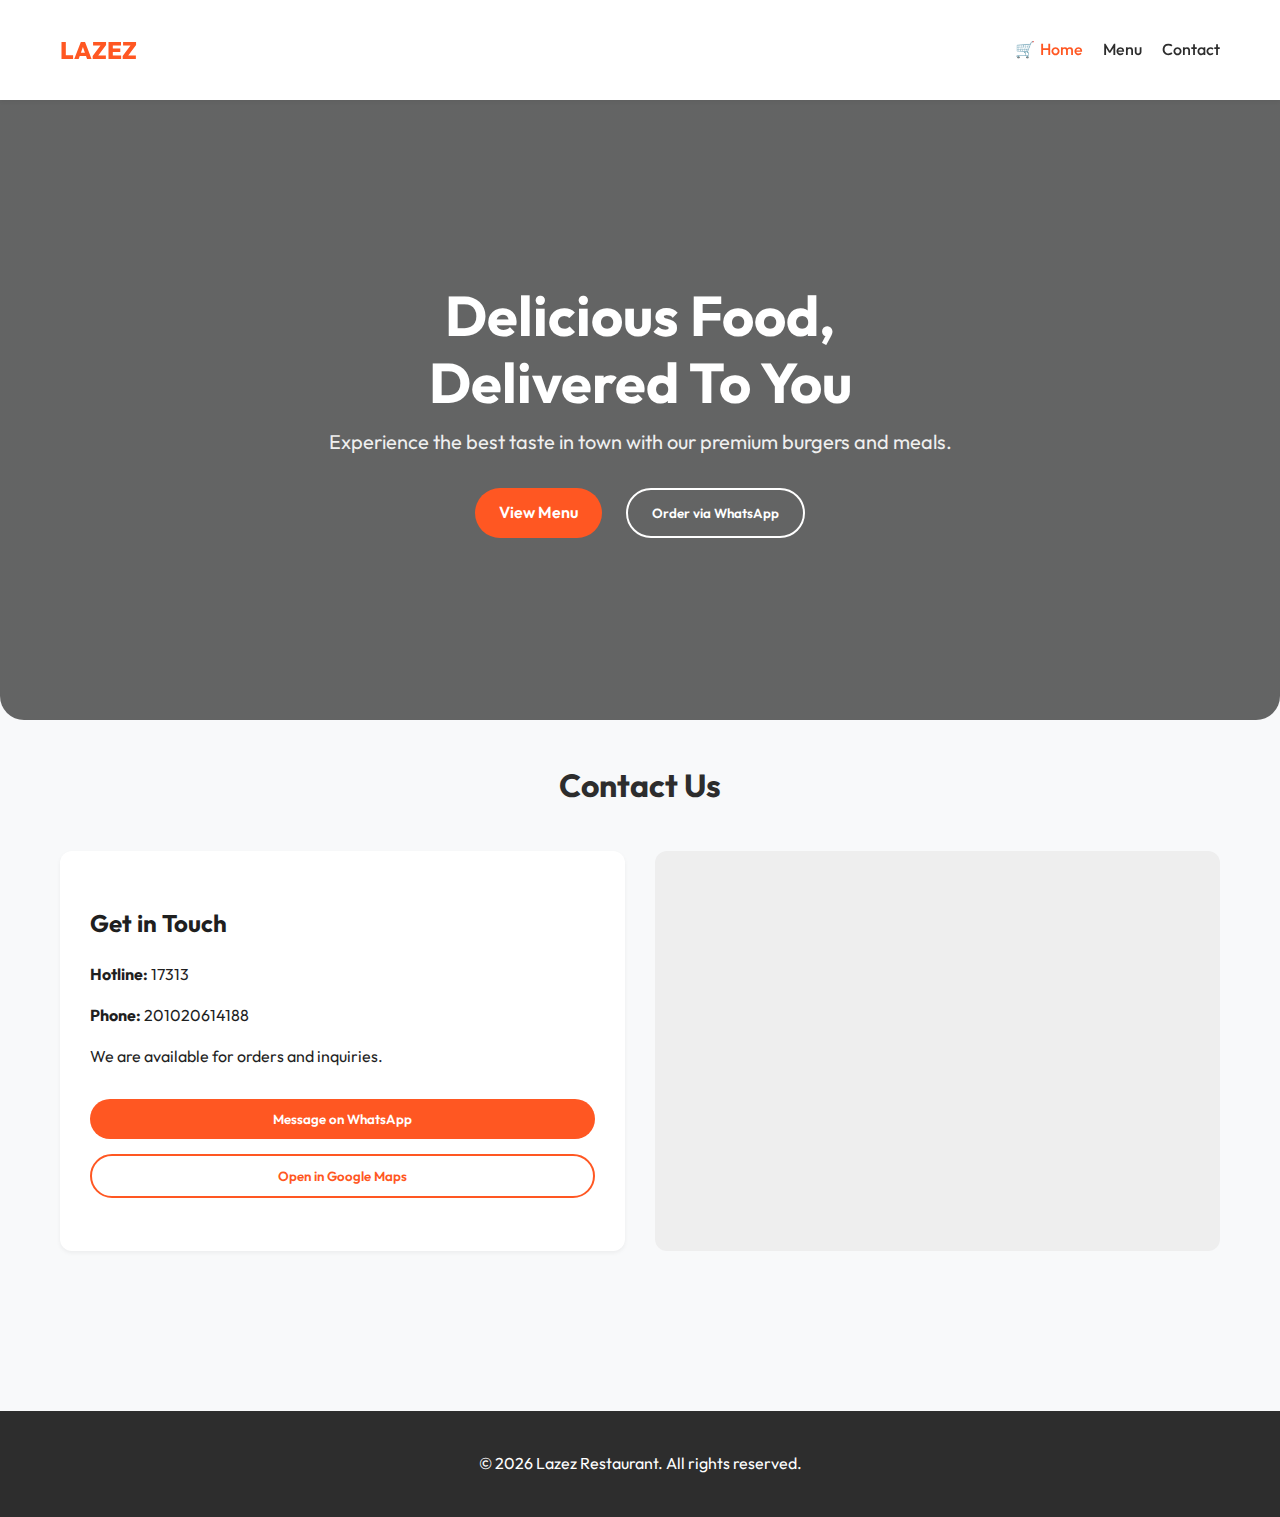
<file: index.html>
<!DOCTYPE html>
<html lang="en">

<head>
    <meta charset="UTF-8">
    <meta name="viewport" content="width=device-width, initial-scale=1.0">
    <title>Lazez - Modern Restaurant</title>
    <link rel="stylesheet" href="assets/css/style.css">
    <link rel="preconnect" href="https://fonts.googleapis.com">
    <link rel="preconnect" href="https://fonts.gstatic.com" crossorigin>
    <link href="https://fonts.googleapis.com/css2?family=Outfit:wght@400;600;700;800&display=swap" rel="stylesheet">
</head>

<body>

    <!-- Header -->
    <header>
        <div class="container nav-container">
            <a href="index.html" class="logo">LAZEZ</a>

            <!-- Mobile Controls -->
            <div style="display: flex; align-items: center; gap: 15px; margin-left: auto;">
                <div class="cart-icon-wrapper" onclick="toggleCart()">
                    <span>🛒</span>
                    <div id="cart-count" class="cart-count" style="display: none;">0</div>
                </div>
                <button class="mobile-menu-btn" onclick="toggleMobileMenu()">☰</button>
            </div>

            <nav class="nav-links" id="nav-links">
                <a href="index.html" class="active">Home</a>
                <a href="menu.html">Menu</a>
                <a href="index.html#contact">Contact</a>
            </nav>
        </div>
    </header>

    <!-- Hero -->
    <section class="hero">
        <div class="hero-content">
            <h1>Delicious Food, <br>Delivered To You</h1>
            <p>Experience the best taste in town with our premium burgers and meals.</p>
            <div class="hero-buttons">
                <a href="menu.html" class="btn btn-primary">View Menu</a>
                <button class="btn btn-outline" style="color: white; border-color: white;" onclick="checkout()">Order
                    via WhatsApp</button>
            </div>
        </div>
    </section>

    <!-- Contact Section -->
    <section id="contact" class="container" style="margin-bottom: 60px; scroll-margin-top: 100px;">
        <h2 class="section-title">Contact Us</h2>
        <div class="contact-grid">
            <div class="contact-info-card">
                <h2 style="margin-bottom: 20px;">Get in Touch</h2>
                <p style="margin-bottom: 15px;"><strong>Hotline:</strong> <a href="tel:17313">17313</a></p>
                <p style="margin-bottom: 15px;"><strong>Phone:</strong> <a href="tel:201020614188">201020614188</a></p>
                <p style="margin-bottom: 30px;">We are available for orders and inquiries.</p>

                <div style="display: flex; flex-direction: column; gap: 15px;">
                    <button class="btn btn-primary" onclick="window.open('https://wa.me/201020614188', '_blank')">Message
                        on WhatsApp</button>
                    <button class="btn btn-outline"
                        onclick="window.open('https://www.google.com/maps/search/?api=1&query=Lazez+Restaurant', '_blank')">Open
                        in Google Maps</button>
                </div>
            </div>

            <div class="map-container">
                <iframe
                    src="https://www.google.com/maps/embed?pb=!1m18!1m12!1m3!1d110502.60379284205!2d31.18842358899889!3d30.0596184702878!2m3!1f0!2f0!3f0!3m2!1i1024!2i768!4f13.1!3m3!1m2!1s0x14583fa60b21beeb%3A0x79df8294e80231!2sCairo%2C%20Cairo%20Governorate!5e0!3m2!1sen!2seg!4v1625686000000!5m2!1sen!2seg"
                    width="100%" height="100%" style="border:0;" allowfullscreen="" loading="lazy">
                </iframe>
            </div>
        </div>
    </section>

    <!-- Footer -->
    <footer style="background: #2d2d2d; color: white; padding: 40px 0; text-align: center;">
        <p>&copy; 2026 Lazez Restaurant. All rights reserved.</p>
    </footer>

    <!-- Cart Modal (Hidden) -->
    <div class="cart-modal-overlay" id="cart-modal-overlay" onclick="closeCart(event)">
        <div class="cart-modal" onclick="event.stopPropagation()">
            <div class="cart-header">
                <h3>Your Cart</h3>
                <button onclick="toggleCart()" style="background:none; font-size: 1.5rem;">&times;</button>
            </div>
            <div class="cart-items" id="cart-items-container">
                <!-- Cart Items Injected Here -->
            </div>
            <div class="cart-footer">
                <div class="total-row">
                    <span>Total</span>
                    <span id="cart-total">0 EGP</span>
                </div>
                <button class="btn btn-primary" style="width: 100%;" onclick="checkout()">Order via WhatsApp</button>
            </div>
        </div>
    </div>

    <!-- Scripts -->
    <script src="assets/js/menu.js"></script>
    <script src="assets/js/cart.js"></script>
    <script>
        // Init
        document.addEventListener('DOMContentLoaded', () => {
            initCart();
            renderBestSellers('best-sellers-container');
        });
    </script>
</body>


</html>
</file>
<file: assets/css/style.css>
:root {
    --primary-color: #ff5722;
    /* Vibrant Orange */
    --primary-dark: #e64a19;
    --secondary-color: #2d2d2d;
    /* Dark Grey */
    --background-light: #f8f9fa;
    --text-dark: #1f1f1f;
    --text-light: #6c757d;
    --white: #ffffff;
    --shadow-sm: 0 2px 4px rgba(0, 0, 0, 0.05);
    --shadow-md: 0 4px 6px rgba(0, 0, 0, 0.1);
    --radius-md: 12px;
    --radius-lg: 16px;
    --font-main: 'Outfit', -apple-system, BlinkMacSystemFont, "Segoe UI", Roboto, Helvetica, Arial, sans-serif;
    --header-height: 100px;
}

* {
    margin: 0;
    padding: 0;
    box-sizing: border-box;
}

body {
    font-family: var(--font-main);
    background-color: var(--background-light);
    color: var(--text-dark);
    line-height: 1.6;
    padding-top: var(--header-height);
    /* Prevent content from hiding behind fixed header */
}

a {
    text-decoration: none;
    color: inherit;
    -webkit-tap-highlight-color: transparent;
}

button {
    cursor: pointer;
    border: none;
    font-family: inherit;
    -webkit-tap-highlight-color: transparent;
}

/* Utilities */
.container {
    width: 100%;
    max-width: 1200px;
    margin: 0 auto;
    padding: 0 20px;
}

.section-title {
    font-size: 2rem;
    font-weight: 700;
    color: var(--secondary-color);
    margin-bottom: 2rem;
    text-align: center;
}

.btn {
    display: inline-block;
    padding: 12px 24px;
    border-radius: 50px;
    font-weight: 600;
    transition: all 0.3s ease;
    text-align: center;
}

.btn-primary {
    background-color: var(--primary-color);
    color: var(--white);
}

.btn-primary:hover {
    background-color: var(--primary-dark);
    transform: translateY(-2px);
    box-shadow: var(--shadow-md);
}

.btn-outline {
    background-color: transparent;
    border: 2px solid var(--primary-color);
    color: var(--primary-color);
}

.btn-outline:hover {
    background-color: var(--primary-color);
    color: var(--white);
}

/* Header */
header {
    background-color: var(--white);
    box-shadow: var(--shadow-sm);
    position: fixed;
    top: 0;
    left: 0;
    width: 100%;
    z-index: 100;
    height: var(--header-height);
    display: flex;
    align-items: center;
}

.nav-container {
    display: flex;
    justify-content: space-between;
    align-items: center;
}

.logo {
    font-size: 1.5rem;
    font-weight: 800;
    color: var(--primary-color);
}

/* Desktop Nav */
.nav-links {
    display: flex;
    gap: 20px;
    align-items: center;
}

.nav-links a {
    font-weight: 500;
    color: var(--secondary-color);
    transition: color 0.2s;
}

.nav-links a:hover,
.nav-links a.active {
    color: var(--primary-color);
}

/* Mobile Nav Toggle */
.mobile-menu-btn {
    display: none;
    font-size: 1.5rem;
    background: none;
    color: var(--secondary-color);
    padding: 5px;
}

/* Floating Cart Icon */
.cart-icon-wrapper {
    position: relative;
    cursor: pointer;
    padding: 5px;
}

.cart-count {
    position: absolute;
    top: -5px;
    right: -5px;
    background-color: var(--primary-color);
    color: var(--white);
    font-size: 12px;
    font-weight: bold;
    width: 20px;
    height: 20px;
    border-radius: 50%;
    display: flex;
    justify-content: center;
    align-items: center;
}

/* Hero Section */
.hero {
    background: linear-gradient(rgba(0, 0, 0, 0.6), rgba(0, 0, 0, 0.6)), url('https://images.unsplash.com/photo-1546069901-ba9599a7e63c?ixlib=rb-4.0.3&auto=format&fit=crop&w=1600&q=80');
    background-size: cover;
    background-position: center;
    height: 80vh;
    display: flex;
    align-items: center;
    justify-content: center;
    text-align: center;
    color: var(--white);
    border-radius: 0 0 24px 24px;
    margin-bottom: 40px;
    margin-top: calc(var(--header-height) * -1);
    /* Offset header height */
    padding-top: var(--header-height);
}

.hero-content {
    max-width: 800px;
    padding: 20px;
}

.hero-content h1 {
    font-size: 3.5rem;
    margin-bottom: 10px;
    line-height: 1.2;
}

.hero-content p {
    font-size: 1.25rem;
    margin-bottom: 30px;
    opacity: 0.9;
}

.hero-buttons {
    display: flex;
    gap: 24px;
    /* Increased gap */
    justify-content: center;
    flex-wrap: wrap;
}

/* Menu Page */
.menu-grid {
    display: grid;
    grid-template-columns: repeat(auto-fill, minmax(280px, 1fr));
    gap: 24px;
    padding-bottom: 60px;
}

.category-header {
    grid-column: 1 / -1;
    font-size: 1.8rem;
    margin-top: 2rem;
    margin-bottom: 1rem;
    color: var(--secondary-color);
    border-bottom: 2px solid var(--primary-color);
    padding-bottom: 10px;
    display: inline-block;
}

.item-card {
    background: var(--white);
    border-radius: var(--radius-md);
    box-shadow: var(--shadow-sm);
    padding: 20px;
    transition: transform 0.2s, box-shadow 0.2s;
    display: flex;
    flex-direction: column;
    justify-content: space-between;
}

.item-card:hover {
    transform: translateY(-5px);
    box-shadow: var(--shadow-md);
}

.item-name {
    font-size: 1.2rem;
    font-weight: 700;
    margin-bottom: 8px;
}

.item-price {
    font-size: 1.1rem;
    color: var(--primary-color);
    font-weight: 600;
    margin-bottom: 16px;
}

.variant-select {
    width: 100%;
    padding: 10px;
    /* Larger touch target */
    border-radius: 8px;
    border: 1px solid #ddd;
    margin-bottom: 12px;
    font-family: inherit;
    font-size: 1rem;
    /* Prevent zoom on iOS */
    background-color: white;
}

/* Cart Modal */
.cart-modal-overlay {
    position: fixed;
    top: 0;
    left: 0;
    width: 100%;
    height: 100%;
    background: rgba(0, 0, 0, 0.5);
    z-index: 1000;
    display: none;
    justify-content: flex-end;
}

.cart-modal {
    background: var(--white);
    width: 100%;
    max-width: 400px;
    height: 100%;
    padding: 20px;
    display: flex;
    flex-direction: column;
    transform: translateX(100%);
    transition: transform 0.3s ease;
}

.cart-modal-overlay.open {
    display: flex;
}

.cart-modal-overlay.open .cart-modal {
    transform: translateX(0);
}

.cart-header {
    display: flex;
    justify-content: space-between;
    align-items: center;
    margin-bottom: 20px;
    padding-bottom: 10px;
    border-bottom: 1px solid #eee;
}

.cart-items {
    flex: 1;
    overflow-y: auto;
}

.cart-item {
    display: flex;
    justify-content: space-between;
    align-items: center;
    margin-bottom: 15px;
    padding-bottom: 15px;
    border-bottom: 1px solid #f0f0f0;
}

.cart-controls {
    display: flex;
    align-items: center;
    gap: 12px;
    /* bit more space */
}

.qty-btn {
    background: #eee;
    width: 32px;
    /* larger tap target */
    height: 32px;
    border-radius: 50%;
    display: flex;
    align-items: center;
    justify-content: center;
    font-size: 1.2rem;
    line-height: 1;
}

.cart-footer {
    border-top: 1px solid #eee;
    padding-top: 20px;
}

.total-row {
    display: flex;
    justify-content: space-between;
    font-size: 1.25rem;
    font-weight: 700;
    margin-bottom: 20px;
}

/* Toast */
.toast {
    position: fixed;
    bottom: 20px;
    left: 50%;
    transform: translateX(-50%);
    background-color: var(--secondary-color);
    color: var(--white);
    padding: 12px 24px;
    border-radius: 50px;
    box-shadow: var(--shadow-md);
    opacity: 0;
    transition: opacity 0.3s, bottom 0.3s;
    z-index: 2000;
    pointer-events: none;
    white-space: nowrap;
}

.toast.show {
    opacity: 1;
    bottom: 80px;
    /* moved up a bit to not cover other things */
}

/* Contact Page */
.contact-grid {
    display: grid;
    grid-template-columns: 1fr 1fr;
    gap: 30px;
    margin-top: 40px;
    padding-bottom: 100px;
}

.map-container {
    width: 100%;
    height: 400px;
    background: #eee;
    border-radius: var(--radius-md);
    overflow: hidden;
}

.contact-info-card {
    background: var(--white);
    padding: 30px;
    border-radius: var(--radius-md);
    box-shadow: var(--shadow-sm);
    display: flex;
    flex-direction: column;
    justify-content: center;
}

/* MOBILE RESPONSIVE STYLES */
@media (max-width: 768px) {
    :root {
        --header-height: 60px;
    }

    /* Navigation */
    .mobile-menu-btn {
        display: block;
        margin-left: auto;
        margin-right: 15px;
    }

    .nav-links {
        position: fixed;
        top: var(--header-height);
        left: 0;
        width: 100%;
        background-color: var(--white);
        flex-direction: column;
        align-items: center;
        padding: 20px 0;
        box-shadow: var(--shadow-md);
        transform: translateY(-150%);
        /* Hidden by default */
        transition: transform 0.3s ease;
        z-index: 99;
    }

    .nav-links.active {
        transform: translateY(0);
    }

    .nav-links a {
        font-size: 1.2rem;
        padding: 10px;
        width: 100%;
        text-align: center;
    }


    /* Grid */
    .menu-grid {
        grid-template-columns: 1fr;
        /* Full width cards on mobile */
        gap: 16px;
    }

    .contact-grid {
        grid-template-columns: 1fr;
    }

    /* Hero */
    .hero-content h1 {
        font-size: 2.2rem;
    }

    .hero {
        height: 100vh;
        border-radius: 0 0 0 0;
        /* flat on mobile? or rounded is fine */
        margin-top: -60px;
        padding-top: 100px;
    }

    /* Modal */
    .cart-modal {
        max-width: 100%;
        /* Full width */
    }

    .section-title {
        font-size: 1.5rem;
    }

    .container {
        padding: 0 16px;
    }
}
</file>
